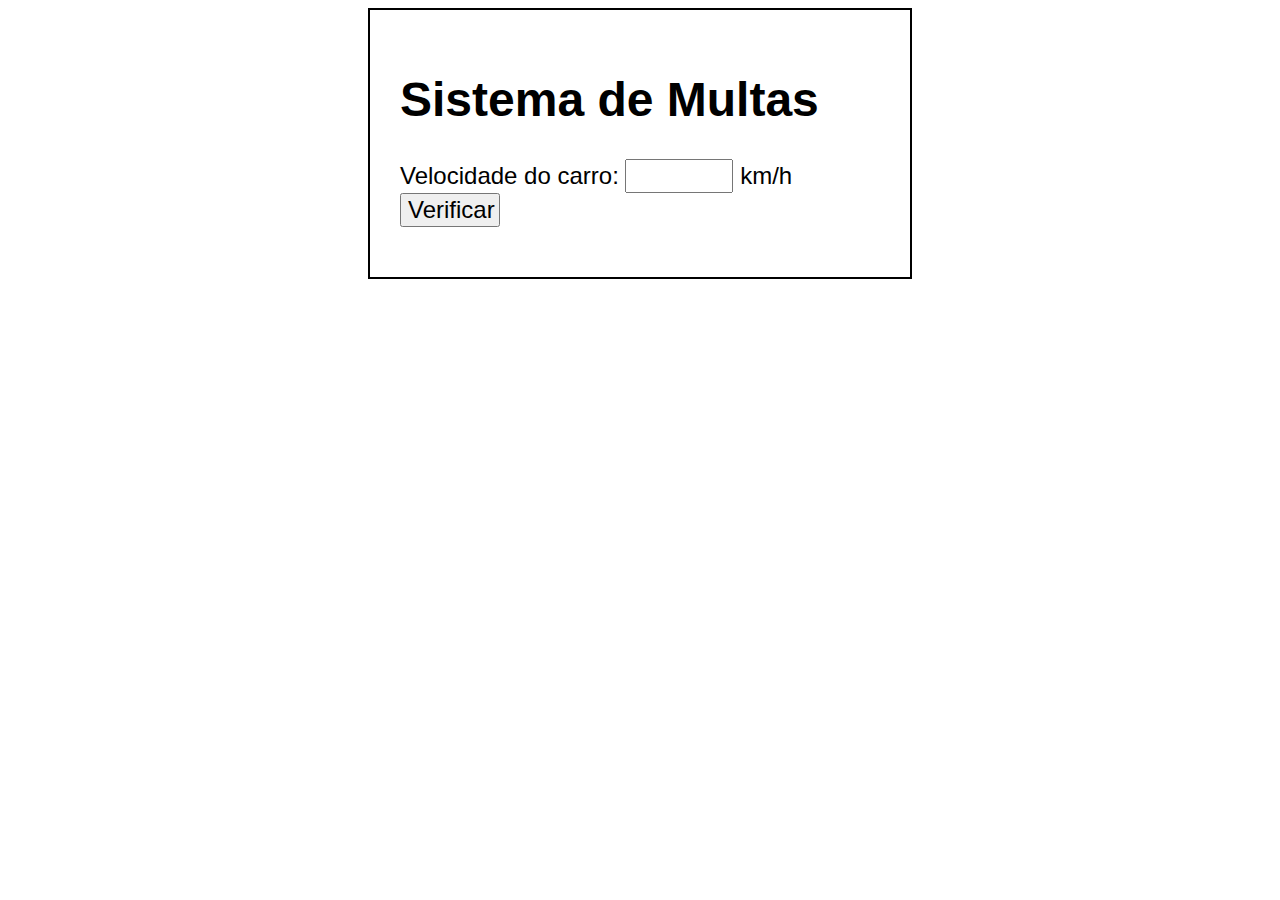
<file: JS/Compilado de Aulas/index.html>
<!DOCTYPE html>
<html lang="pt-br">
<head>
    <meta charset="UTF-8">
    <meta http-equiv="X-UA-Compatible" content="IE=edge">
    <meta name="viewport" content="width=device-width, initial-scale=1.0">

    <link rel="stylesheet" href="./style.css"> 

    <title>Curso em video - JavaScript - Gustavo Guanabara</title>

</head>
<body>
    <!-------- Aula 6 - Tratamento de dados--------------

    <h1>0lá, mundo!</h1>
    <p>Já me livrei da maldição!!</p> -->

    <!---------Aula 9 - DOM-------------
        
    <h1>Iniciando estudos com DOM</h1>
    <p>Aqui vai o resultado</p>
    <p>Aprendendo a usar o <strong>DOM</strong> em JavaScript.</p>
    <div>Clique em mim</div> -->

    <!---------Aula 10 - Eventos no DOM-------------
    <div id="area">Interaja...</div> 

    ------------parte 2- aula 10-------->

    
    <!-- <div id="main">
        <h1>Somando valores</h1>
        <input type="number" name="txtn1" id="txtn1"> +
        <input type="number" name="txtn2" id="txtn2">
        <input type="button" value="Somar" onclick="somar()">
        <div id="res">Resultado</div> 
    </div>
 -->

    <!----------Aula 11- Condições------->
    
    <!-- <div id="main">
        <h1>Descobrindo se é Brasileiro</h1>
        Você mora em qual país? <input type="text" name="pais" id="pais"> 
        <input type="button" value="Enviar" onclick="verificar()">
        <div id="res">
        </div>
    </div>
     -->
    
    <div id="main">
        <h1>Sistema de Multas</h1>
        Velocidade do carro: <input type="number" name="txtvel" id="txtvel"> km/h
        <input type="button" value="Verificar" onclick="calcular()">
        <div id="res">
        </div>
    </div>

    <!---------------Aula 12------------->




    <script src="./script.js"></script>
</body>
</html>
</file>
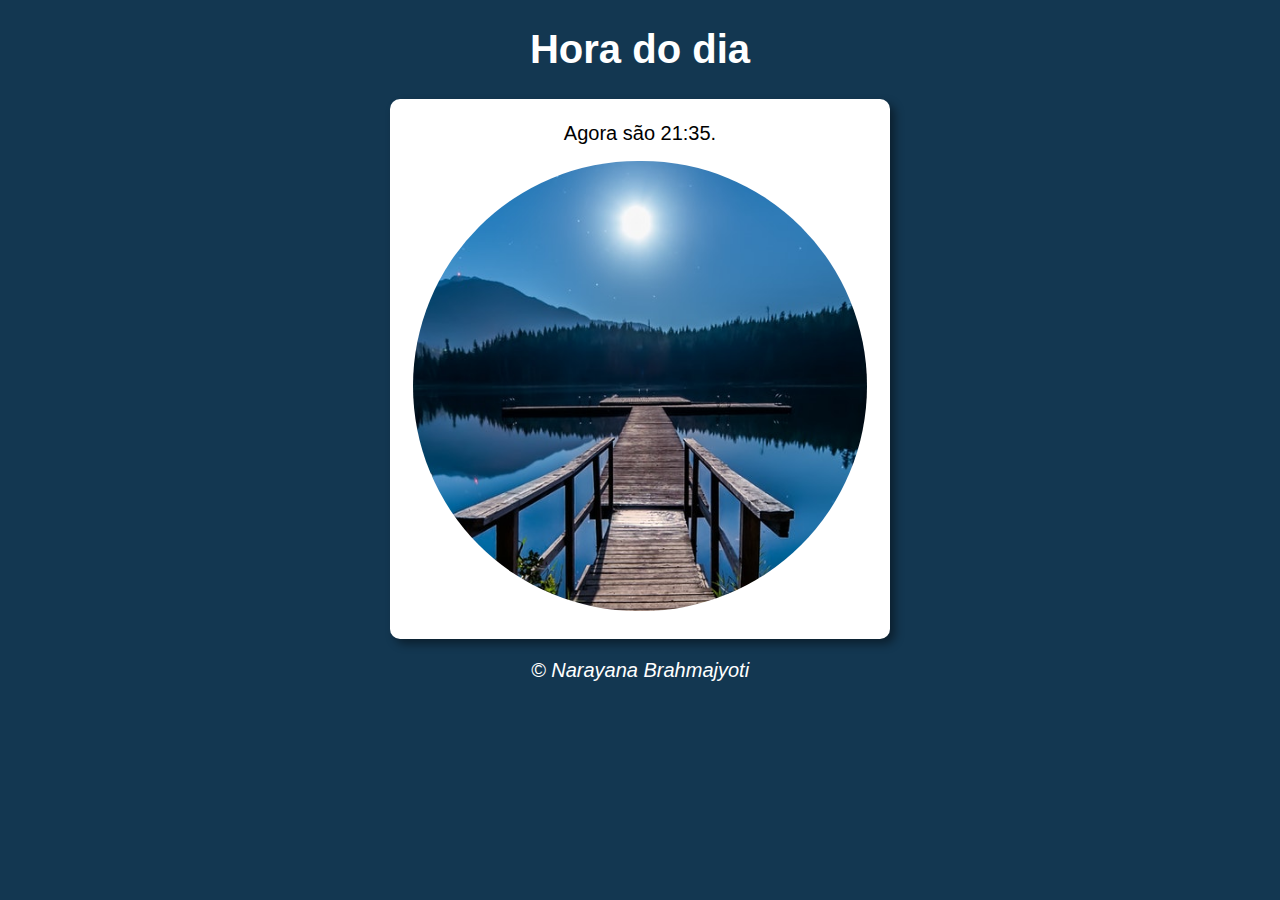
<file: JS/Exercicios/ex1/index.html>
<!DOCTYPE html>
<html lang="pt-BR">
<head>
    <meta charset="UTF-8">
    <meta http-equiv="X-UA-Compatible" content="IE=edge">
    <meta name="viewport" content="width=device-width, initial-scale=1.0">

    <link rel="stylesheet" href="./style.css">

    <title>Hora do dia</title>

</head>
<body onload="carregar()">
    <header>
        <h1>Hora do dia</h1>
    </header>
    <section>
        <div id="msg">

        </div>
        <div id="foto">
            <img id="imagem" src="./img/manha.png" alt=" Foto de dia">
        </div>
    </section>
    <footer>
        <p>&copy; Narayana Brahmajyoti</p>
    </footer>

    <script src="./script.js"></script>
</body>
</html>
</file>
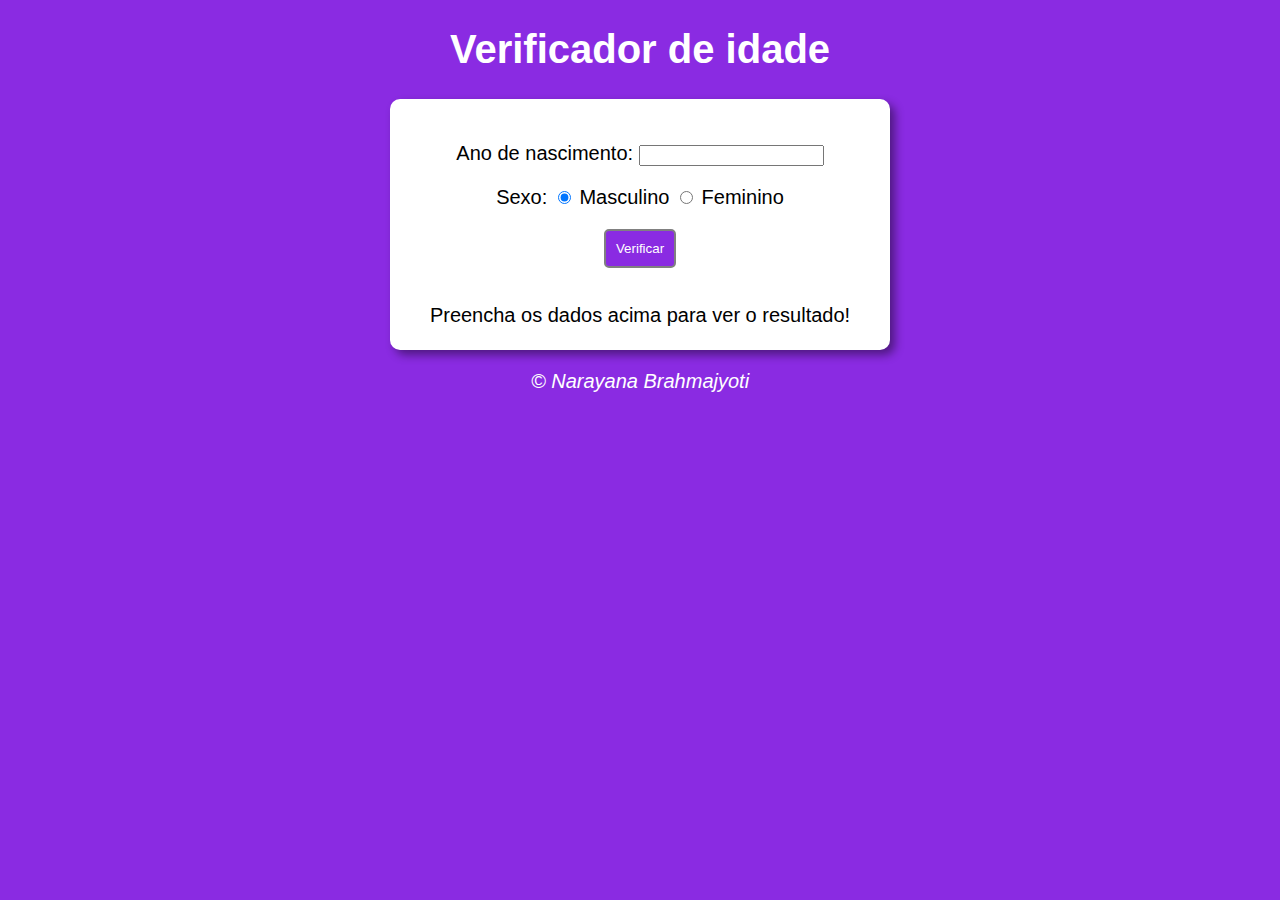
<file: JS/Exercicios/ex2/index.html>
<!DOCTYPE html>
<html lang="pt-BR">
<head>
    <meta charset="UTF-8">
    <meta http-equiv="X-UA-Compatible" content="IE=edge">
    <meta name="viewport" content="width=device-width, initial-scale=1.0">

    <link rel="stylesheet" href="./style.css">

    <title>Verificador de idade</title>

</head>
<body>
    <header>
        <h1>Verificador de idade</h1>
    </header>
    <section>
        <div>
            <p>Ano de nascimento:
                <input type="number" name="txtAno" id="txtAno" min="0">
            </p>
            <p>Sexo:
                <input type="radio" name="radSex" id="M" checked>
                <label for="M">Masculino</label>
                <input type="radio" name="radSex" id="F">
                <label for="M">Feminino</label>
            </p>
            <p>
                <input class="btn" type="button" value="Verificar" onclick="verificar()">
            </p>
        </div>
        <div id ="res">
            Preencha os dados acima para ver o resultado!
        </div>
    </section>
    <footer>
        <p>&copy; Narayana Brahmajyoti</p>
    </footer>

    <script src="./script.js"></script>
</body>
</html>
</file>
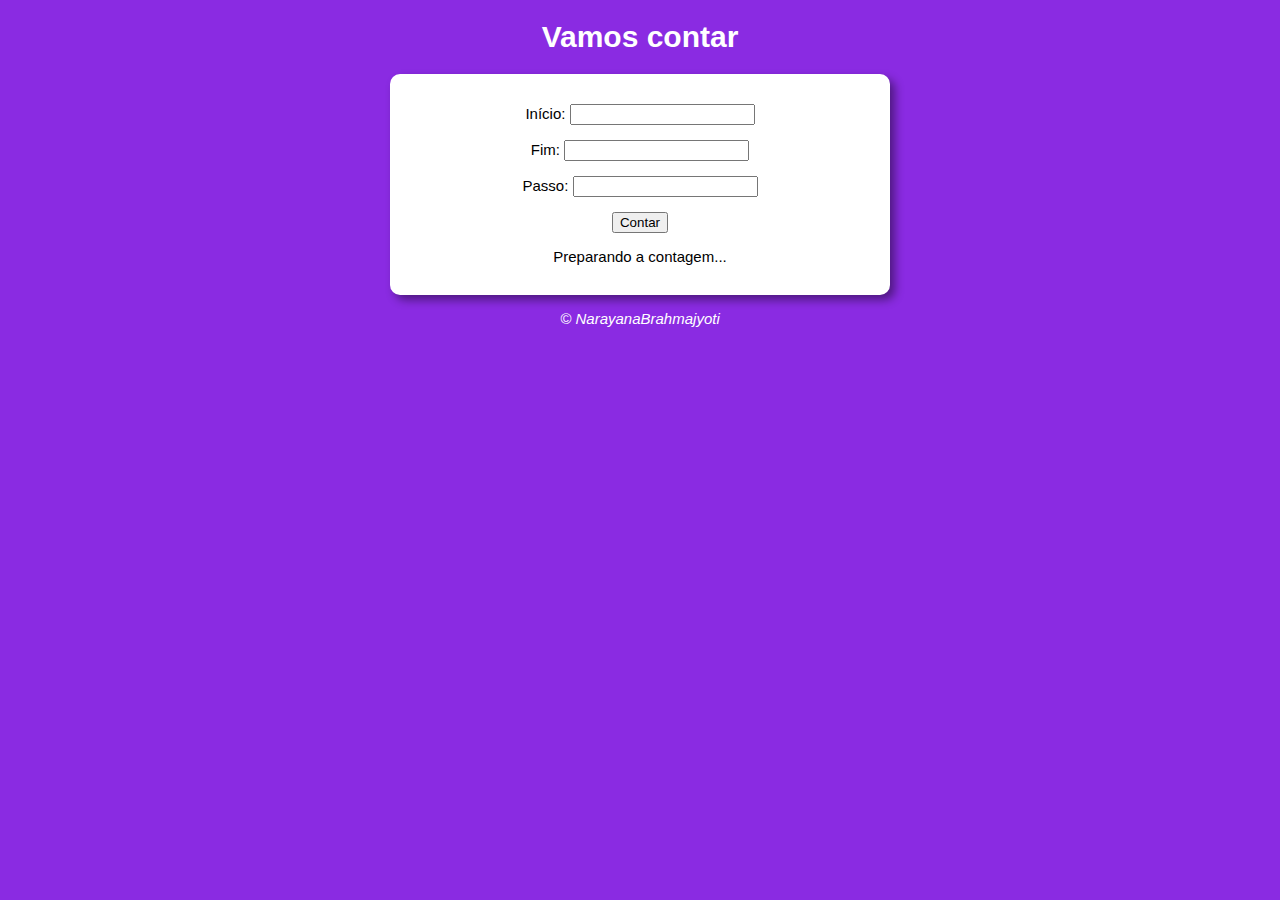
<file: JS/Exercicios/aula16/ex16/index.html>
<!DOCTYPE html>
<html lang="pt-BR">
<head>
    <meta charset="UTF-8">
    <meta http-equiv="X-UA-Compatible" content="IE=edge">
    <meta name="viewport" content="width=device-width, initial-scale=1.0">

    <link rel="stylesheet" href="./style.css">

    <title>Exercício 16 - Contador</title>

</head>
<body>
    <header>
        <h1>Vamos contar</h1>
    </header>
    <section>
        <div id="dados">
            <p>Início:
                <input type="number" name="inicio" id="inicio">
            </p>
            <p>Fim:
                <input type="number" name="fim" id="fim">
            </p>
            <p>Passo:
                <input type="number" name="passo" id="passo" min="0">
            </p>
            <P>
                <input type="button" value="Contar" onclick='contar()'>
            </P>
        </div>

        <div id ="res">
            <p>
                Preparando a contagem...
            </p>
        </div>
    </section>
    <footer>
        <p>&copy; NarayanaBrahmajyoti</p>
    </footer>

    <script src="./script.js"></script>
</body>
</html>
</file>
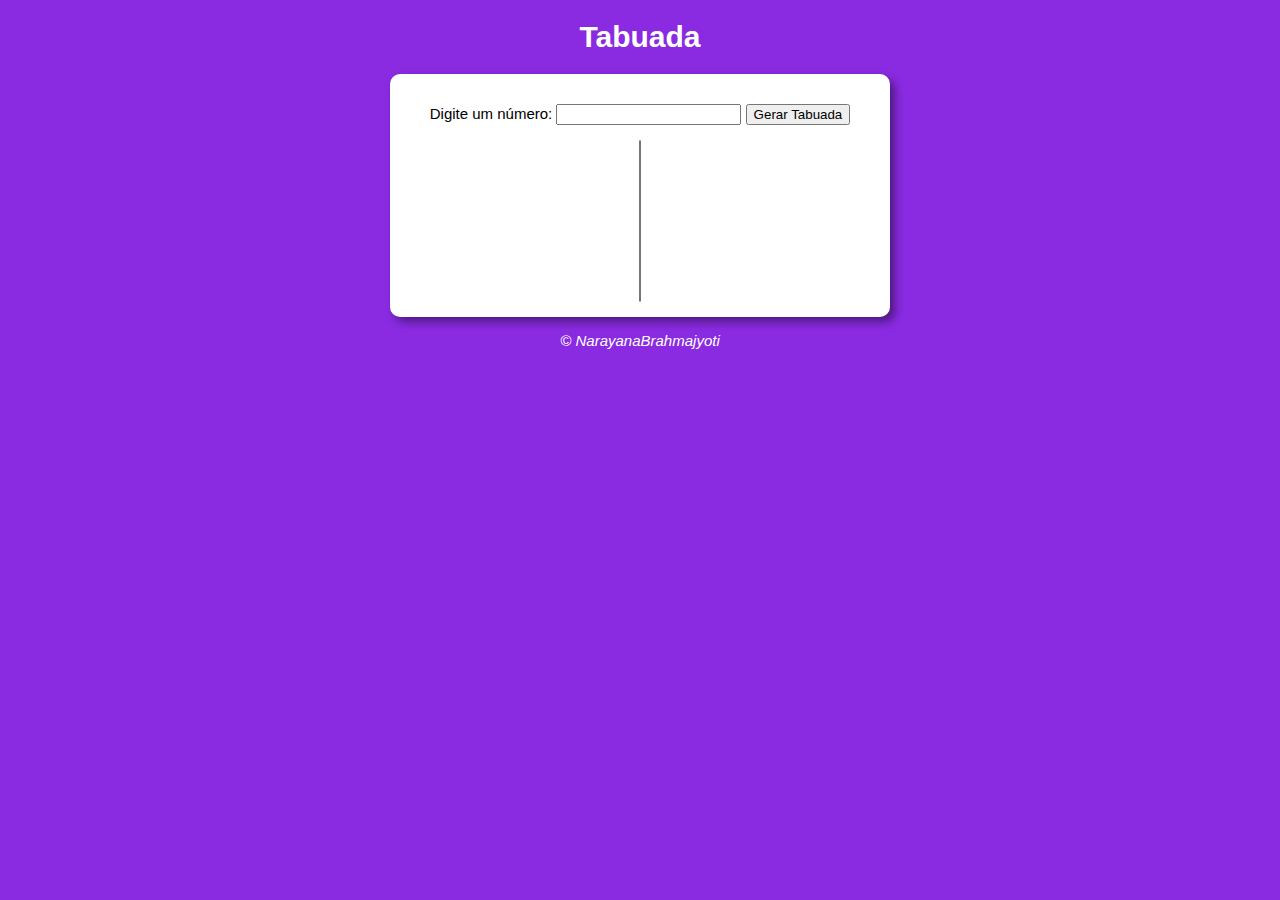
<file: JS/Exercicios/aula16/ex17/index.html>
<!DOCTYPE html>
<html lang="pt-BR">
<head>
    <meta charset="UTF-8">
    <meta http-equiv="X-UA-Compatible" content="IE=edge">
    <meta name="viewport" content="width=device-width, initial-scale=1.0">

    <link rel="stylesheet" href="./style.css">

    <title>Exercicio aula 17 - Tabuada</title>

</head>
<body>
    <header>
        <h1>Tabuada</h1>
    </header>
    <section>
        <div>
            <p>Digite um número:
                <input type="number" name="number" id="number">
                <input type="button" value="Gerar Tabuada" onclick="calcular()">
            </p>
        </div>
        <div id="result">
            <select name="tabuada" id="seltab" size="10"></select>

        </div>
    </section>
    <footer>
        <p>&copy; NarayanaBrahmajyoti</p>
    </footer>

    <script src="./script.js"></script>
</body>
</html>
</file>
<file: JS/Compilado de Aulas/style.css>
/* ------------Aula 9 e 10-----------

body {
    background-color: rgb(105, 105, 173);
    color: white;
    font: normal 20px Arial;
}  

h1 {
    color: rgb(255, 212, 22);
}

div#area {
    font: normal 20px Arial;
    background: green;
    color: white;
    width: 200px;
    height: 200px;
    line-height: 200px;
    text-align: center;
} */
  /* ------parte 2 aula 10-Somando valores---- */
body{
    font: 18pt Arial;
}

input{
    font: 18pt Arial;
    width: 100px;
}

div#res{
    margin-top: 20px;
}
/*------------Aula 11-----------*/

div#main {
    display: block;
    width: min(30rem, 100%);
    margin: 0 auto;
    border: solid 2px black;
    padding: 30px;
}
</file>
<file: JS/Exercicios/ex1/style.css>
*{
    box-sizing: border-box;
}

:root{
    font-size: 62.5%;
}

img{
    max-width: 100%;
    border-radius: 50rem;
}

body {
    background: blueviolet;
    font: normal 2rem Arial;
    text-align: center;
}

header {
    color: white;
}

section {
    background: white;
    border-radius: 1rem; 
    padding: 1.5rem;
    width: 50rem;
    margin: auto;
    box-shadow: 0.5rem 0.5rem 1rem rgba(0, 0, 0, 0.432);
}

div{
    padding: .8rem;
}

footer {
    color: white;
    font-style: italic;
}
</file>
<file: JS/Exercicios/ex2/style.css>
*{
    box-sizing: border-box;
}

:root{
    font-size: 62.5%;
}

img#foto {
    padding-top: 2rem;
    max-width: 100%;
    border-radius: 50%;
}

body {
    background: blueviolet;
    font: normal 2rem Arial;
    text-align: center;
}

header {
    color: white;
}

section {
    background: white;
    border-radius: 1rem; 
    padding: 1.5rem;
    width: 50rem;
    margin: auto;
    box-shadow: 0.5rem 0.5rem 1rem rgba(0, 0, 0, 0.432);
}

.btn {
    background: blueviolet;
    color: white;
    border: 0.2rem solid gray;
    border-radius: 0.5rem;
    padding: 1rem;
}

.btn:hover {
    background: rgb(42, 9, 160);
    filter: brightness(1.2);
    ;
}

div{
    padding: .8rem;
}

footer {
    color: white;
    font-style: italic;
}
</file>
<file: JS/Exercicios/aula16/ex16/style.css>
*{
    box-sizing: border-box;
}

:root{
    font-size: 62.5%;
}

body {
    background: blueviolet;
    font: normal 1.5rem Arial;
    text-align: center;
}

header {
    color: white;
}

section {
    background: white;
    border-radius: 1rem; 
    padding: 1.5rem;
    width: 50rem;
    margin: auto;
    box-shadow: 0.5rem 0.5rem 1rem rgba(0, 0, 0, 0.432);
}

footer {
    color: white;
    font-style: italic;
}
</file>
<file: JS/Exercicios/aula16/ex17/style.css>
*{
    box-sizing: border-box;
}

:root{
    font-size: 62.5%;
}

body {
    background: blueviolet;
    font: normal 1.5rem Arial;
    text-align: center;
}

header {
    color: white;
}

section {
    background: white;
    border-radius: 1rem; 
    padding: 1.5rem;
    width: 50rem;
    margin: auto;
    box-shadow: 0.5rem 0.5rem 1rem rgba(0, 0, 0, 0.432);
}

footer {
    color: white;
    font-style: italic;
}
</file>
